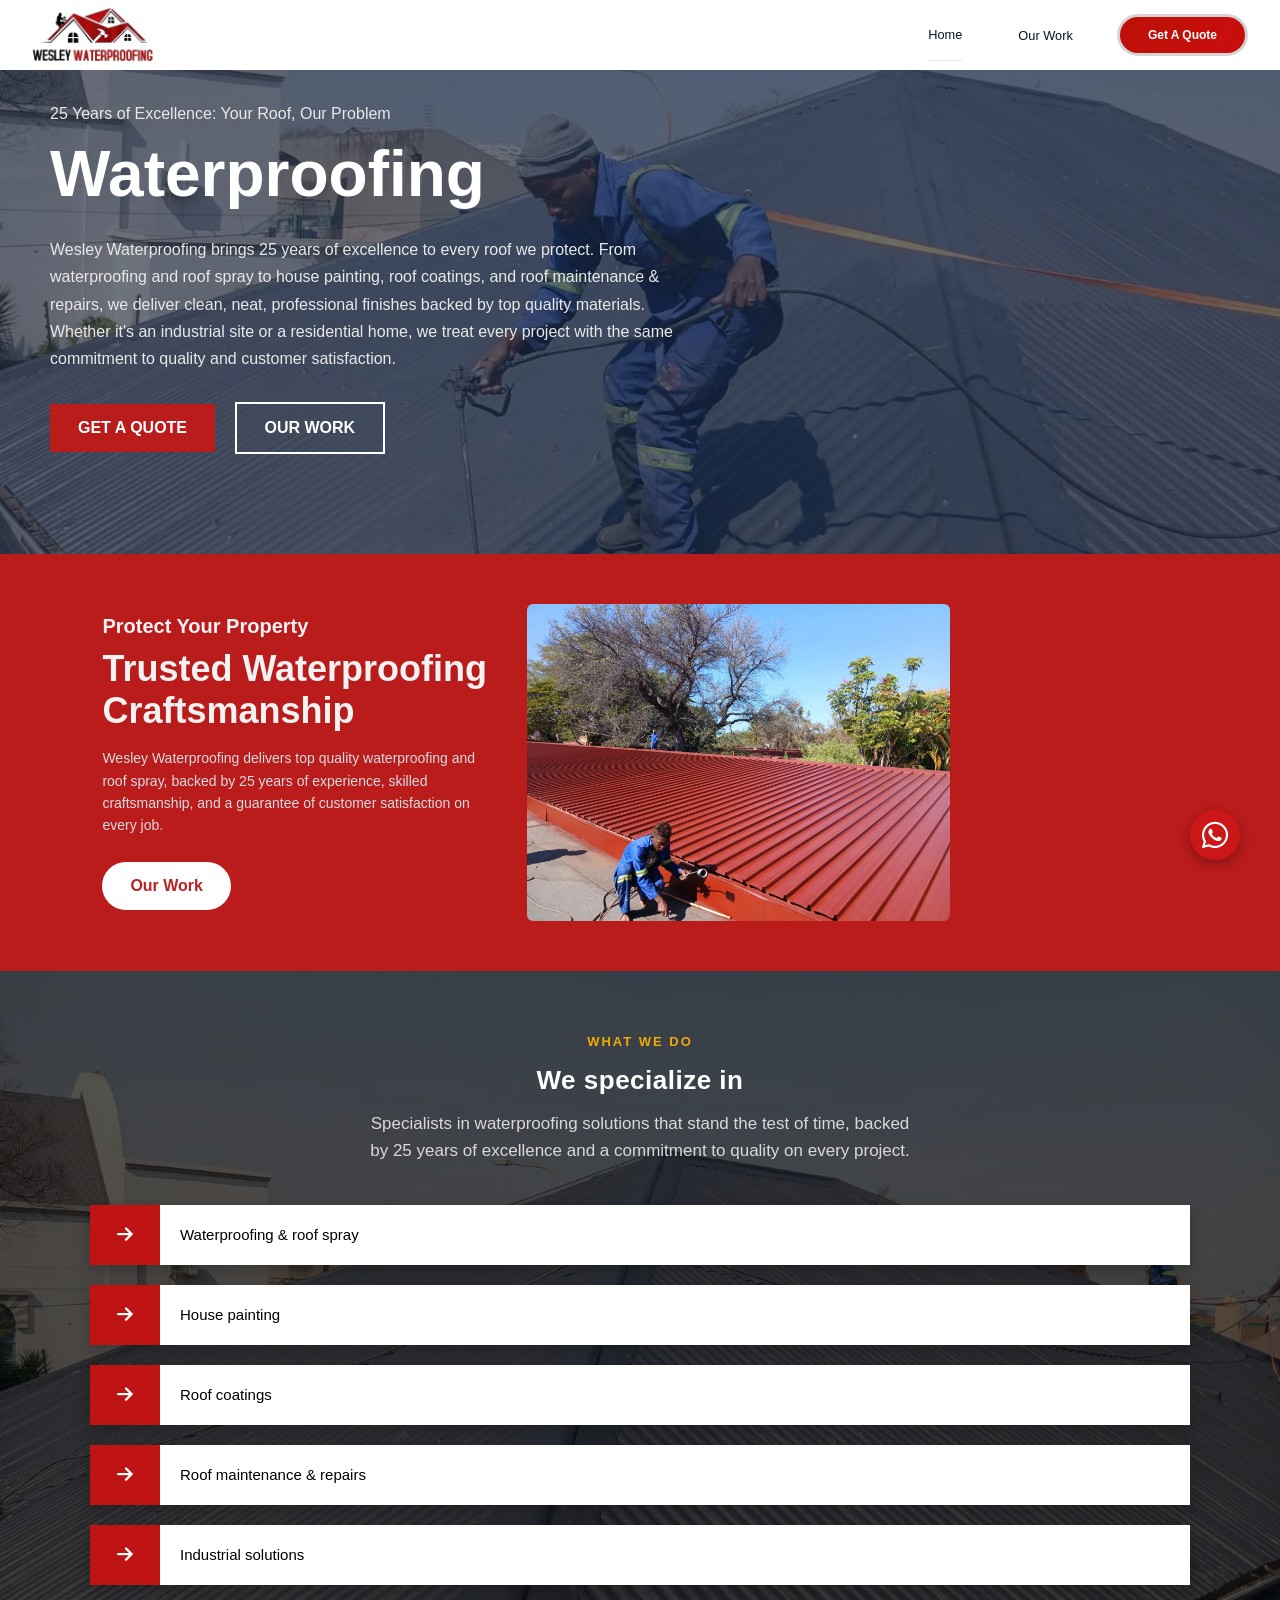
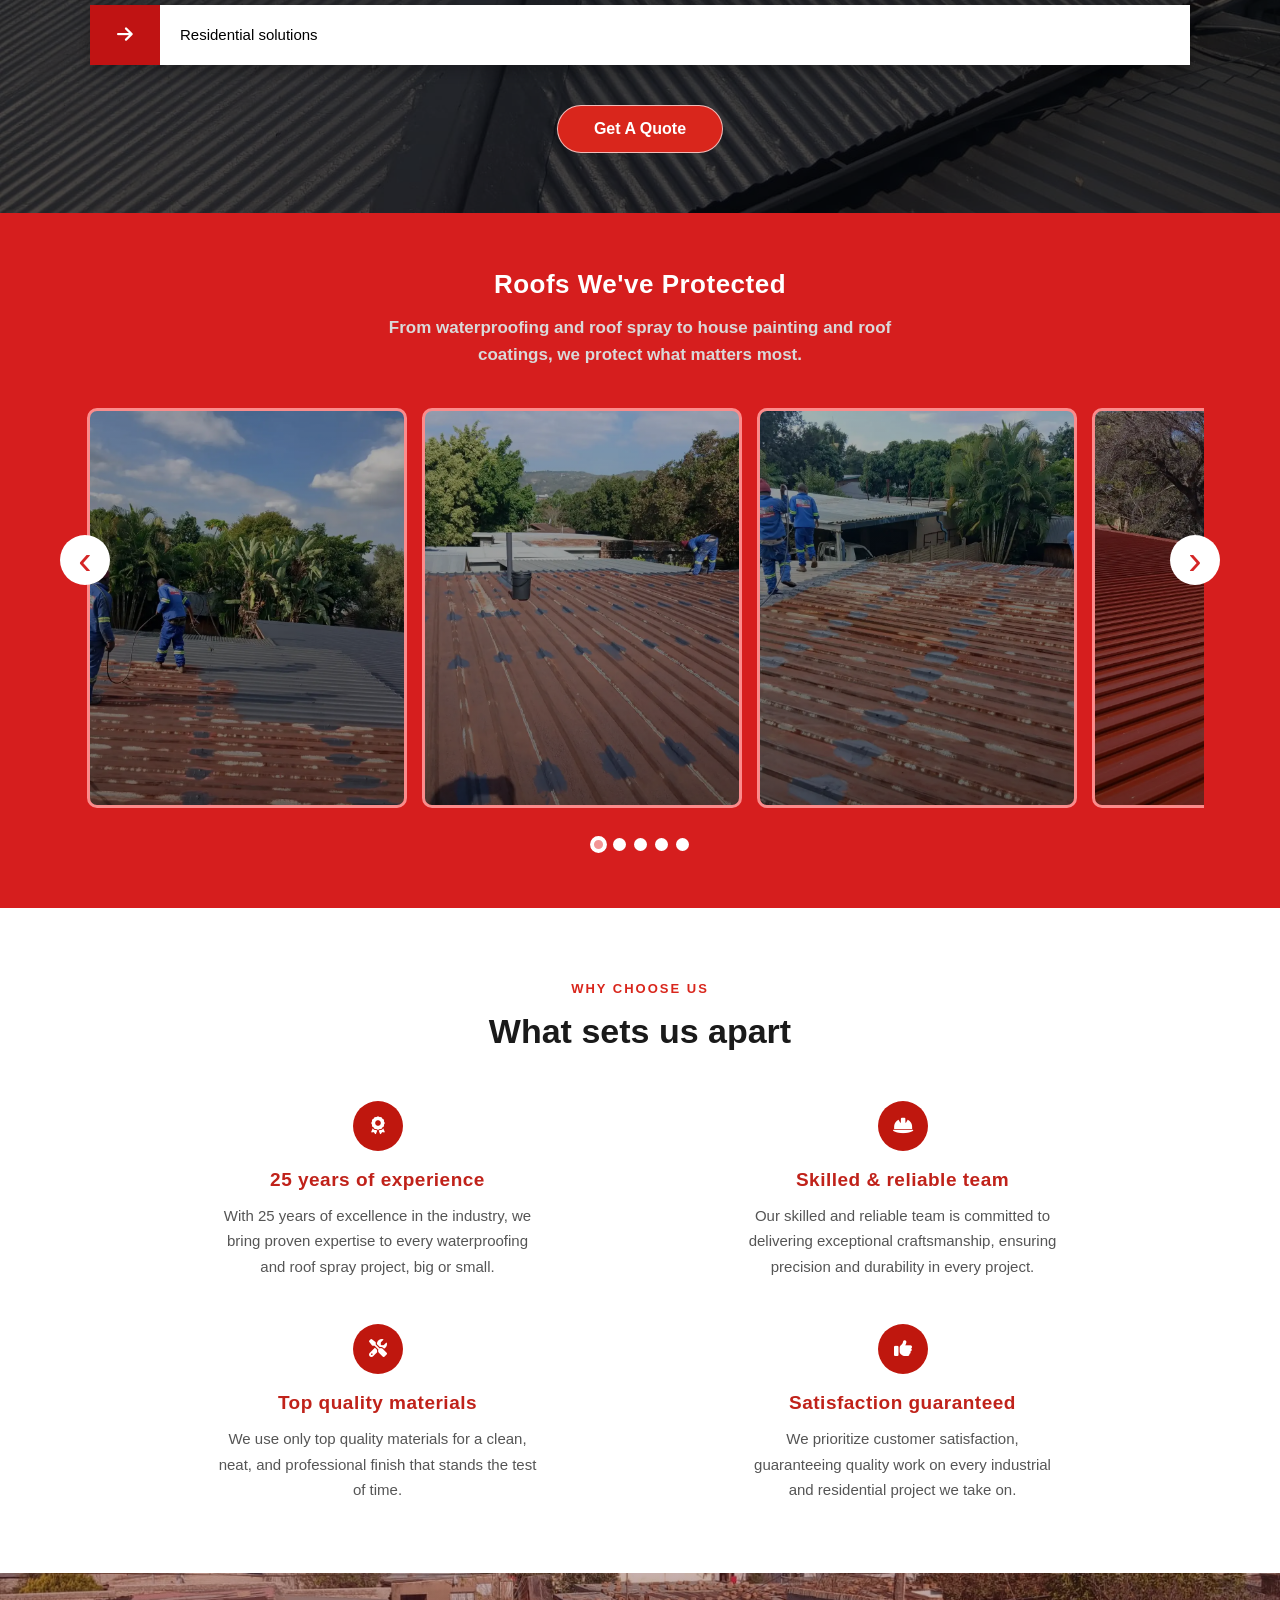
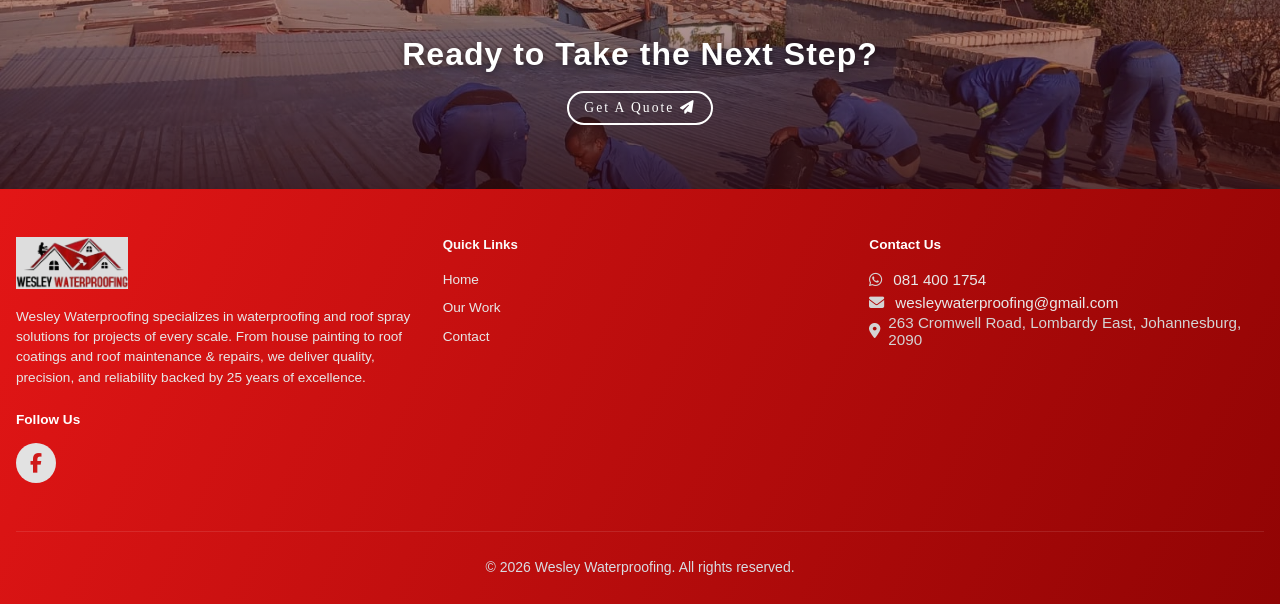
<file: index.html>
<!DOCTYPE html>
<html lang="en">
  <head>
    <meta charset="UTF-8">
    <meta name="viewport" content="width=device-width, initial-scale=1.0">
    
    <title>Wesley Waterproofing | Roof Spray, Coatings & House Painting in Johannesburg | 25 Years Experience</title>
    <meta name="description" content="Wesley Waterproofing: 25 years of excellence in waterproofing, roof spray, roof coatings, house painting and roof repairs in Lombardy East, Johannesburg. Call 081 400 1754.">
    <meta name="keywords" content="waterproofing Johannesburg, roof spray Johannesburg, roof coatings Johannesburg, house painting Johannesburg, roof maintenance and repairs Johannesburg, waterproofing Lombardy East, roof spray Lombardy East, industrial waterproofing, residential waterproofing, Wesley Waterproofing">
    <meta name="robots" content="index, follow">
    <meta name="author" content="Wesley Waterproofing">
    <link rel="canonical" href="https://www.wesleywaterproofing.co.za/">
    
    <meta name="geo.region" content="ZA-GT">
    <meta name="geo.placename" content="Lombardy East, Johannesburg, South Africa">
    
    <meta property="og:type" content="website">
    <meta property="og:title" content="Wesley Waterproofing | Your Roof, Our Problem">
    <meta property="og:description" content="Waterproofing, roof spray, roof coatings, house painting and roof repairs in Johannesburg. 25 years of excellence. Call 081 400 1754.">
    <meta property="og:url" content="https://www.wesleywaterproofing.co.za/">
    <meta property="og:image" content="https://www.wesleywaterproofing.co.za/images/og-image.jpg">
    <meta property="og:site_name" content="Wesley Waterproofing">
    <meta property="og:locale" content="en_ZA">
    
    <meta name="twitter:card" content="summary_large_image">
    <meta name="twitter:title" content="Wesley Waterproofing | Roof Spray & Waterproofing in Johannesburg">
    <meta name="twitter:description" content="25 years of excellence in waterproofing, roof coatings and house painting. Call 081 400 1754.">
    <meta name="twitter:image" content="https://www.wesleywaterproofing.co.za/images/og-image.jpg">
    
    <script type="application/ld+json">
    {
      "@context": "https://schema.org",
      "@type": "RoofingContractor",
      "@id": "https://www.wesleywaterproofing.co.za/#business",
      "name": "Wesley Waterproofing",
      "slogan": "Your Roof, Our Problem",
      "description": "Wesley Waterproofing is a Johannesburg waterproofing and roof spray company with 25 years of excellence. We offer waterproofing, roof spray, roof coatings, house painting, and roof maintenance and repairs for industrial and residential clients.",
      "url": "https://www.wesleywaterproofing.co.za/",
      "telephone": "+27814001754",
      "email": "wesleywaterproofing@gmail.com",
      "address": {
        "@type": "PostalAddress",
        "streetAddress": "263 Cromwell Road, Lombardy East",
        "addressLocality": "Johannesburg",
        "addressRegion": "Gauteng",
        "postalCode": "2090",
        "addressCountry": "ZA"
      },
      "openingHoursSpecification": {
        "@type": "OpeningHoursSpecification",
        "dayOfWeek": ["Monday", "Tuesday", "Wednesday", "Thursday", "Friday", "Saturday", "Sunday"],
        "opens": "07:00",
        "closes": "17:00"
      },
      "areaServed": [
        {"@type": "Place", "name": "Lombardy East"},
        {"@type": "City", "name": "Johannesburg"}
      ],
      "serviceType": [
        "Waterproofing",
        "Roof Spray",
        "Roof Coatings",
        "House Painting",
        "Roof Maintenance and Repairs",
        "Industrial Waterproofing",
        "Residential Waterproofing"
      ],
      "logo": "https://www.wesleywaterproofing.co.za/images/logo.jpg",
      "image": "https://www.wesleywaterproofing.co.za/images/og-image.jpg",
      "sameAs": [
        "PASTE_FACEBOOK_URL_HERE"
      ]
    }
    </script>
    
    <link rel="stylesheet" href="https://cdnjs.cloudflare.com/ajax/libs/font-awesome/6.5.0/css/all.min.css">
    <link rel="stylesheet" href="styles.css">
    </head>
<body>
 
    <nav>
        <div class="logo">
            <img src="wesleylogo.png" alt="Logo">
            <span class="logo-title"></span>
          </div>
      
        <button class="menu-toggle" id="toggle" aria-label="Toggle menu">
          <span>Menu</span>
          <div class="bars">
            <span></span>
            <span></span>
            <span></span>
          </div>
        </button>
      
        <div class="nav-links" id="navLinks">
           <a href="index.html">Home <i class="fa fa-angle-right"></i></a>
            <a href="projects.html">Our Work<i class="fa fa-angle-right"></i></a>
            <div class="nav-cta-wrap">
              <a href="contact.html" class="nav-cta"> Get A Quote </a>
            </div>
          </div>
      </nav>

      





      
      <section class="hero">
        <div>
        <p class="tag">25 Years of Excellence: <span>Your Roof, Our Problem</span></p>
      </div>
      
        <h1>Waterproofing</h1>
        <p>Wesley Waterproofing brings 25 years of excellence to every roof we protect. From waterproofing and roof spray to house painting, roof coatings, and roof maintenance & repairs, we deliver clean, neat, professional finishes backed by top quality materials. Whether it's an industrial site or a residential home, we treat every project with the same commitment to quality and customer satisfaction.</p>
        <div class="hero-btns">
          <a href="contact.html" class="btn btn-fill">GET A QUOTE</a>
          <a href="projects.html" class="btn btn-line">OUR WORK</a>
        </div>
      </section>
      
      <section class="stats">
        <div class="stats-left">
          <h4>Protect Your Property</h4>
          <h2>Trusted Waterproofing Craftsmanship</h2>
          <p>Wesley Waterproofing delivers top quality waterproofing and roof spray, backed by 25 years of experience, skilled craftsmanship, and a guarantee of customer satisfaction on every job.</p>
          <a href="projects.html" class="btn btn-fill" style="background:#ffffff;color:#bb2323; border-radius: 25px;;">Our Work</a>
        </div>
        <div class="stats-right">
          <img src="wbg3.webp" alt="Waterproofing and roof spray work">
        </div>
      </section>
      
 











      <section class="services-section">
        <div class="services-overlay">
          <div class="services-container">
            <p class="services-eyebrow">What we do</p>
            <h2 class="services-title">We specialize in</h2>
            <p class="services-subtitle">Specialists in waterproofing solutions that stand the test of time, backed by 25 years of excellence and a commitment to quality on every project.</p>
      
            <div class="services-grid">
              <div class="service-card">
                <div class="service-arrow-box"><i class="fas fa-arrow-right service-arrow"></i></div>
                <p class="service-text">Waterproofing & roof spray</p>
              </div>
      
              <div class="service-card">
                <div class="service-arrow-box"><i class="fas fa-arrow-right service-arrow"></i></div>
                <p class="service-text">House painting</p>
              </div>
      
              <div class="service-card">
                <div class="service-arrow-box"><i class="fas fa-arrow-right service-arrow"></i></div>
                <p class="service-text">Roof coatings</p>
              </div>
      
              <div class="service-card">
                <div class="service-arrow-box"><i class="fas fa-arrow-right service-arrow"></i></div>
                <p class="service-text">Roof maintenance & repairs</p>
              </div>
      
              <div class="service-card">
                <div class="service-arrow-box"><i class="fas fa-arrow-right service-arrow"></i></div>
                <p class="service-text">Industrial solutions</p>
              </div>
      
              <div class="service-card">
                <div class="service-arrow-box"><i class="fas fa-arrow-right service-arrow"></i></div>
                <p class="service-text">Residential solutions</p>
              </div>
            </div>
      
            <a href="contact.html" class="services-cta">Get A Quote</a>
          </div>
        </div>
      </section>











<style>
        
  .new{
      background-color: #0a1e44ee;
   }
      
              .cont {
                  max-width: 1200px;
                  margin: 0 auto;
                  padding: 80px 24px;
              }
      
              .heading {
                  text-align:left;
                  margin-bottom: 60px;
              }
      
              .header-label {
                  display: inline-flex;
                  align-items:flex-start;
                  gap: 8px;
                  margin-bottom: 16px;
                  font-size: 10px;
                  font-weight: 500;
                  text-transform: uppercase;
                  letter-spacing: 0.2em;
                  color: #ebf2ff;
              }
      
              .icon-2 {
                  width: 20px;
                  height: 20px;
              }
      
              .hh1 {
                  font-size: 28px;
                  font-weight: 600;
                  color: #f9fbff;
                  margin-bottom: 16px;
              }
      
              .grid {
                  display: grid;
                  grid-template-columns: repeat(auto-fit, minmax(300px, 1fr));
                  gap: 32px;
                  margin-bottom: 60px;
              }
      
              .card {
                  
                  padding: 38px 30px;
               
                  transition: transform 0.3s ease, box-shadow 0.3s ease;
              }
      
              .card:hover {
                  transform: translateY(-8px);
                  box-shadow: 0 12px 24px rgba(0, 0, 0, 0.1);
              }
      
              .asterisk {
                  color: #f9fafb;
                  font-size: 40px;
                  font-weight: bold;
                  margin-bottom: 16px;
              }
      
              .hh2 {
                  font-size:19px;
                  font-weight: 600;
                  margin-bottom: 12px;
                  color: #fafcff;
              }
      
              p {
                  color: #d8dce2;
                  font-size: 14px;
                  line-height: 1.7;
              }
      
              .contact-cont {
                  text-align: center;
                  margin-top: 60px;
              }
      
              .contact-btn {
                  display: inline-block;
                  padding: 16px 48px;
                  background-color: #ffffff;
                 
                  color: #06193b;
                  border-radius: 50px;
                  font-size: 16px;
                  font-weight: 600;
                  text-decoration: none;
                  transition: all 0.3s ease;
              }
      
              .contact-btn:hover {
               
                  transform: scale(1.05);
              }
      
              @media (max-width: 768px) {
                  h1 {
                      font-size: 36px;
                  }
      
                  .grid {
                      grid-template-columns: 1fr;
                      gap: 24px;
                  }
      
                  .card {
                      padding: 32px 24px;
                  }
              }
      
              @media (max-width: 480px) {
                  .cont {
                      padding: 60px 16px;
                  }
      
                  .hh1 {
                      font-size: 32px;
                  }
      
                  .hh2 {
                      font-size: 20px;
                  }
              }
          </style>
  
  
  


<style>


  .sl {
      font-family: 'Arial', sans-serif;
      background-color: #d61e1e;
      padding: 20px;
  }

  .carousel-container {
      max-width: 1200px;
      margin: 0 auto;
      position: relative;
  }

  .carousel-wrapper {
      overflow-x: auto;
      overflow-y: hidden;
      scroll-behavior: smooth;
      -webkit-overflow-scrolling: touch;
      scrollbar-width: none;
      -ms-overflow-style: none;
      padding-bottom: 10px;
  }

  .carousel-wrapper::-webkit-scrollbar {
      display: none;
  }

  .carousel-track {
      display: flex;
      gap: 15px;
      padding: 0 10px;
  }

  .carousel-slide {
      min-width: 320px;
      height: 400px;
      position: relative;
      background-size: cover;
      background-position: center;
     
      display: flex;
      align-items: end;
      padding: 30px;
      flex-shrink: 0;
      cursor: pointer;
      transition: transform 0.3s ease;
      border-radius: 10px;
      border: solid 3.5px rgb(251, 140, 140);
  }

  .carousel-slide:hover {
      transform: translateY(-5px);
  }

  .slide-1 {
      background-image: linear-gradient(rgba(0,0,0,0.3), rgba(0,0,0,0.5)), url('images/wp1.webp');
      background-size: cover;
      background-position: center;
     
  }

  .slide-2 {
      background-image: linear-gradient(rgba(0,0,0,0.3), rgba(0,0,0,0.5)), url('images/wp12.webp');
      background-size: cover;
      background-position: center;
  }

  .slide-3 {
      background-image: linear-gradient(rgba(0,0,0,0.3), rgba(0,0,0,0.5)), url('images/wp11.webp');
      background-size: cover;
      background-position: center;
  }

  .slide-4 {
      background-image: linear-gradient(rgba(0,0,0,0.3), rgba(0,0,0,0.5)), url('images/wp10.webp');
      background-size: cover;
      background-position: center;
  }

  .slide-5 {
      background-image: linear-gradient(rgba(0,0,0,0.3), rgba(0,0,0,0.5)), url('images/wp15.webp');
      background-size: cover;
      background-position: center;
  }

  .slide-text {
      color: white;
      font-size: 24px;
      font-weight: bold;
      text-shadow: 2px 2px 4px rgba(0,0,0,0.7);
  }



  .carousel-indicators {
      display: flex;
      justify-content: center;
      gap: 8px;
      margin-top: 20px;
      padding: 0 20px;
  }

  .indicator {
      width: 13px;
      height: 13px;
      border-radius: 50%;
      background: #ffffff;
      cursor: pointer;
      transition: all 0.3s ease;
  }

  .indicator.active {
      background: rgb(243, 150, 150);
      border: 3px solid #ffffff;
      transform: scale(1.3);
  }

  .indicator:hover {
      background: #34495e;
  }

  .carousel-nav {
      position: absolute;
      top: 50%;
      transform: translateY(-50%);
      background: rgb(255, 255, 255);
      border: none;
      width: 50px;
      height: 50px;
      border-radius: 50%;
      cursor: pointer;
      font-size: 40px;
      color: #d42626;
      display: flex;
      align-items: center;
      justify-content: center;
      transition: all 0.3s ease;
      z-index: 10;
      outline: none;
  }

  .carousel-nav:hover {
      background: rgba(255,255,255,1);
      transform: translateY(-50%) scale(1.1);
  }

  .carousel-prev {
      left: 20px;
  }

  .carousel-next {
      right: 20px;
  }

  .scroll-hint{
      text-align: right;
      margin-top: 10px;
    
      font-size: 18.5px;
   
      
      padding:5px
  }

  .linking{
    color:rgb(162, 48, 48);
    text-decoration: none;
    background-color: rgb(226, 209, 209);
    padding:7px 13px;
    border-radius: 40px;
  }
  @media (max-width: 768px) {
      .carousel-nav {
          display: none;
      }
      
      .carousel-slide {
          min-width: 280px;
          height: 300px;
      }
      
      .slide-text {
          font-size: 18px;
      }
  }

  @media (max-width: 480px) {
      .carousel-slide {
          min-width: 250px;
          height: 250px;
      }
      
      .carousel-track {
          gap: 10px;
      }
  }
</style>
<div class="sl">
<div class="carousel-container">
<h2 style="margin:3.5vh;" class="project"><span>             <h2 class="services-title">Roofs We've Protected</h2>
    <p class="services-subtitle">From waterproofing and roof spray to house painting and roof coatings, we protect what matters most.</p>
<style>
    .project{
        padding: 5px;
        text-align:center;
        font-size: 1.5rem;


  color:#f3f3f3e1;

  

    }
</style>
  <div class="carousel-wrapper" id="carouselWrapper">
      <div class="carousel-track" id="carouselTrack">
          <div class="carousel-slide slide-1">
              <div class="slide-text"></div>
          </div>
          <div class="carousel-slide slide-2">
              <div class="slide-text"></div>
          </div>
          <div class="carousel-slide slide-3">
              <div class="slide-text"></div>
          </div>
          <div class="carousel-slide slide-4">
              <div class="slide-text"></div>
          </div>
          <div class="carousel-slide slide-5">
              <div class="slide-text"></div>
          </div>

      </div>
      
      <button class="carousel-nav carousel-prev" onclick="prevSlide()">‹</button>
      <button class="carousel-nav carousel-next" onclick="nextSlide()">›</button>
  </div>
  
  <div class="carousel-indicators" id="indicators">
      <span class="indicator active" onclick="scrollToSlide(0)"></span>
      <span class="indicator" onclick="scrollToSlide(1)"></span>
      <span class="indicator" onclick="scrollToSlide(2)"></span>
      <span class="indicator" onclick="scrollToSlide(3)"></span>
      <span class="indicator" onclick="scrollToSlide(4)"></span>

  </div>
  

</div>

<script>
  const wrapper = document.getElementById('carouselWrapper');
  const indicators = document.querySelectorAll('.indicator');
  const slides = document.querySelectorAll('.carousel-slide');

  function updateActiveIndicator() {
      const scrollLeft = wrapper.scrollLeft;
      const slideWidth = slides[0].offsetWidth + 15; // slide width + gap
      const activeIndex = Math.round(scrollLeft / slideWidth);
      
      indicators.forEach((indicator, index) => {
          indicator.classList.toggle('active', index === activeIndex);
      });
  }

  function scrollToSlide(index) {
      const slideWidth = slides[0].offsetWidth + 15; // slide width + gap
      wrapper.scrollTo({
          left: index * slideWidth,
          behavior: 'smooth'
      });
  }

  function nextSlide() {
      wrapper.scrollBy({ left: 335, behavior: 'smooth' });
  }

  function prevSlide() {
      wrapper.scrollBy({ left: -335, behavior: 'smooth' });
  }

  function playSlide(index) {
      // Removed - no longer needed
  }

  // Update indicators on scroll
  wrapper.addEventListener('scroll', updateActiveIndicator);

  // Touch and mouse drag support for horizontal scrolling
  let isDown = false;
  let startX;
  let scrollLeft;

  wrapper.addEventListener('mousedown', (e) => {
      isDown = true;
      wrapper.style.cursor = 'grabbing';
      startX = e.pageX - wrapper.offsetLeft;
      scrollLeft = wrapper.scrollLeft;
  });

  wrapper.addEventListener('mouseleave', () => {
      isDown = false;
      wrapper.style.cursor = 'grab';
  });

  wrapper.addEventListener('mouseup', () => {
      isDown = false;
      wrapper.style.cursor = 'grab';
  });

  wrapper.addEventListener('mousemove', (e) => {
      if (!isDown) return;
      e.preventDefault();
      const x = e.pageX - wrapper.offsetLeft;
      const walk = (x - startX) * 2;
      wrapper.scrollLeft = scrollLeft - walk;
  });

  // Set initial cursor
  wrapper.style.cursor = 'grab';

  // Keyboard navigation
  document.addEventListener('keydown', (e) => {
      if (e.key === 'ArrowLeft') {
          wrapper.scrollBy({ left: -335, behavior: 'smooth' });
      } else if (e.key === 'ArrowRight') {
          wrapper.scrollBy({ left: 335, behavior: 'smooth' });
      }
  });

  // Initial indicator update
  updateActiveIndicator();
</script>
</div>

  



 <style>
    
      
        .why-section {
          background: #ffffff;
          width: 100%;
          padding: 70px 20px;
        }
      
        .why-container {
          max-width: 1000px;
          margin: 0 auto;
          text-align: center;
        }
      
        .why-eyebrow {
          color: #d9261c;
          font-size: 13px;
          font-weight: bold;
          letter-spacing: 2px;
          text-transform: uppercase;
          margin: 0 0 12px;
        }
      
        .why-title {
          color: #1a1a1a;
          font-size: 34px;
          font-weight: 700;
          margin: 0 0 50px;
        }
      
        .why-grid {
          display: grid;
          grid-template-columns: minmax(0, 1fr) minmax(0, 1fr);
          gap: 45px 50px;
        }
      
        .why-icon {
          width: 50px;
          height: 50px;
          border-radius: 50%;
          background: #bf170e;
          display: flex;
          align-items: center;
          justify-content: center;
          margin: 0 auto 18px;
        }
      
        .why-icon i {
          font-size: 18px;
          color: #ffffff;
        }
      
        .why-card-title {
          color: #c0221a;
          font-size: 19px;
          font-weight: 700;
          letter-spacing: 0.5px;
          margin: 0 0 12px;
        }
      
        .why-card-text {
          color: #555555;
          font-size: 15px;
          line-height: 1.7;
          max-width: 320px;
          margin: 0 auto;
        }
      
        @media (max-width: 768px) {
          .why-grid {
            grid-template-columns: 1fr;
          }
      
          .why-title {
            font-size: 26px;
          }
        }
      </style>
    
      
    <section class="why-section">
        <div class="why-container">
          <p class="why-eyebrow">Why choose us</p>
          <h2 class="why-title">What sets us apart</h2>
      
          <div class="why-grid">
            <div class="why-card">
              <div class="why-icon"><i class="fas fa-award"></i></div>
              <h3 class="why-card-title">25 years of experience</h3>
              <p class="why-card-text">With 25 years of excellence in the industry, we bring proven expertise to every waterproofing and roof spray project, big or small.</p>
            </div>
      
            <div class="why-card">
              <div class="why-icon"><i class="fas fa-hard-hat"></i></div>
              <h3 class="why-card-title">Skilled & reliable team</h3>
              <p class="why-card-text">Our skilled and reliable team is committed to delivering exceptional craftsmanship, ensuring precision and durability in every project.</p>
            </div>
      
            <div class="why-card">
              <div class="why-icon"><i class="fas fa-tools"></i></div>
              <h3 class="why-card-title">Top quality materials</h3>
              <p class="why-card-text">We use only top quality materials for a clean, neat, and professional finish that stands the test of time.</p>
            </div>
      
            <div class="why-card">
              <div class="why-icon"><i class="fas fa-thumbs-up"></i></div>
              <h3 class="why-card-title">Satisfaction guaranteed</h3>
              <p class="why-card-text">We prioritize customer satisfaction, guaranteeing quality work on every industrial and residential project we take on.</p>
            </div>
          </div>
        </div>
      </section>






  <!-- Bottom Section -->
  <section class="bottom-section">
    <h2>Ready to Take the Next Step?</h2>
    <button><a class="freqs" href="contact.html">Get A Quote <i class="fa-solid fa-paper-plane"></i> </a></button>
  </section>



  
<style>
  

    /* Bottom Section */
    .bottom-section {
        width: 100%;
        height: 24vh;
        background-image: linear-gradient(rgba(82, 9, 9, 0.321), rgba(45, 4, 4, 0.768)),
         url('wgb5.webp');
        background-size: cover;
        background-position: center;
        backdrop-filter: blur(4px);
        display: flex;
        flex-direction: column;
        align-items: center;
        justify-content: center;
        gap: 18px;
      }
  
      .bottom-section h2 {
        color: #fff;
        font-size: clamp(1.2rem, 3.5vw, 2rem);
        text-align: center;
        letter-spacing: 1px;
        text-shadow: 0 2px 8px rgba(0,0,0,0.55);
        padding: 0 16px;
      }

      .freqs{
        color: #ffffff;
        text-decoration: none;
      }
  
      .bottom-section button {
        color: #fff;
        background: transparent;
        
        border: 2px solid #fff;
        padding: 7px 15px;
        font-size: 0.85rem;
        border-radius: 35px;
        font-family: Georgia, serif;
        letter-spacing: 2px;
        cursor: pointer;
        transition: background 0.3s, color 0.3s;
      }
  
      .bottom-section button:hover {
        background: #9f0606;
     
      }
</style>





<a href="https://wa.me/27814001754" target="_blank" class="whatsapp-widget" aria-label="Chat on WhatsApp">
    <i class="fa-brands fa-whatsapp"></i>
  </a>


  <footer class="footer">
    <div class="footer-container">
        
        <!-- Company Info -->
        <div class="footer-section">
          <div class="foo">
            <div class="foo-icon"><img src="wesleylogo.png"></div> 
          </div>
  
          <style>
            .foo {
              display: flex;
              align-items: center;
            }
  
            .foo-icon img {
              width: 7rem;
             background-color: #dddddd;
              display: flex;
              align-items: center;
              justify-content: center;
            }
          </style>
  
          <br>
  
          <p>
            Wesley Waterproofing specializes in waterproofing and roof spray solutions for projects of every scale.
            From house painting to roof coatings and roof maintenance & repairs, we deliver quality, precision, and reliability backed by 25 years of excellence.
          </p>
          
          <h3 style="margin-top: 1.5rem;">Follow Us</h3>
          <div class="social-links">
            <a href="PASTE_FACEBOOK_URL_HERE" target="_blank" class="social-icon" aria-label="Facebook">
              <i class="fa-brands fa-facebook-f"></i>
            </a>
          </div>
        </div>
  
        <!-- Quick Links -->
        <div class="footer-section-lu">
          <h5>Quick Links</h5>
          <br>
          <div class="footer-links">
            <a href="index.html">Home</a>
            <a href="projects.html">Our Work</a>
            <a href="contact.html">Contact</a>
          </div>
        </div>
  
        <!-- Contact Info -->
        <div class="footer-section">
          <h3>Contact Us</h3>
          <div class="contact-inf">
  
            <div class="contact-item">
              <span><i class="fa-brands fa-whatsapp"></i></span>
              <a class="col" href="https://wa.me/27814001754">081 400 1754</a>
            </div>
  
            <div class="contact-item">
              <span><i class="fa-solid fa-envelope"></i></span>
              <a class="col" href="mailto:wesleywaterproofing@gmail.com">wesleywaterproofing@gmail.com</a>
            </div>

            <div class="contact-item">
              <span><i class="fa-solid fa-location-dot"></i></span>
              <span>263 Cromwell Road, Lombardy East, Johannesburg, 2090</span>
            </div>
  
          </div>
        </div>
    </div>
  
    <div class="footer-bottom">
      <p>&copy; 2026 Wesley Waterproofing. All rights reserved.</p>
    </div>  

  </footer>




    <script src="scripts.js"></script>
</body>
</html>
</file>
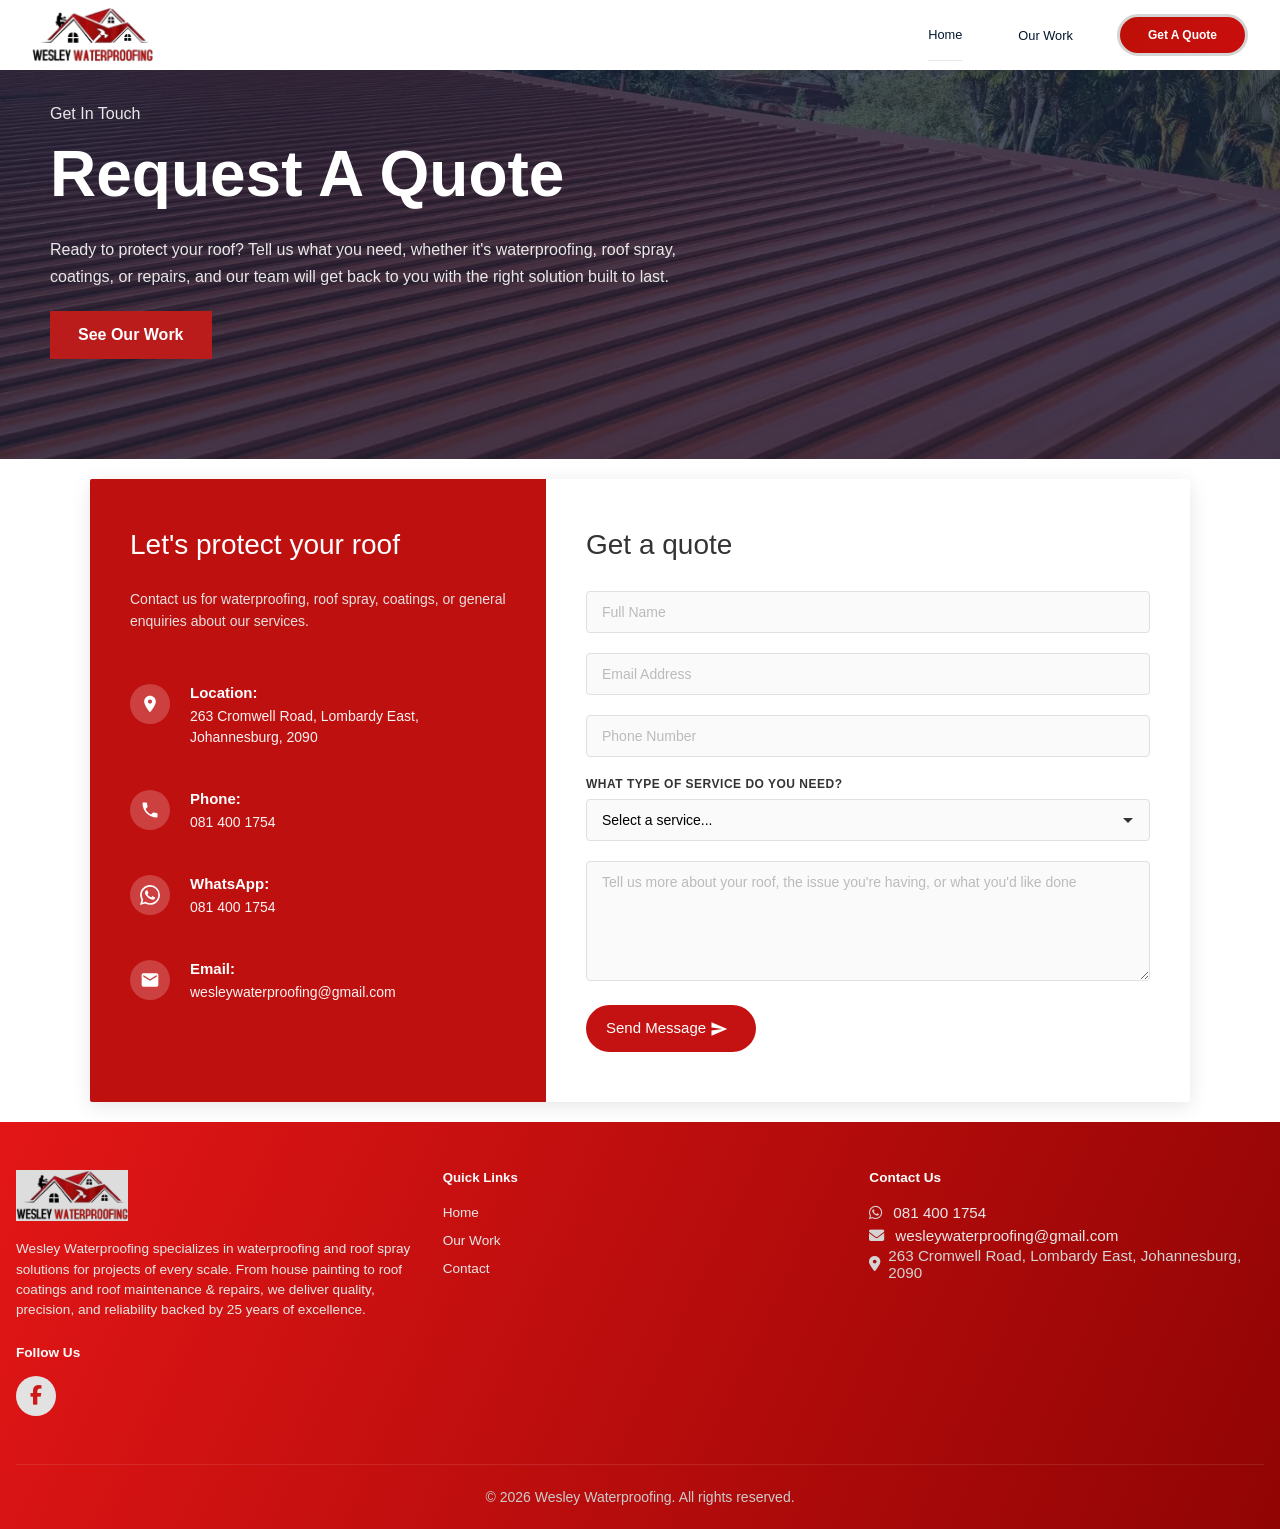
<file: contact.html>
<!DOCTYPE html>
<html lang="en">
    <head>
        <meta charset="UTF-8">
        <meta name="viewport" content="width=device-width, initial-scale=1.0">
        
        <title>Contact Wesley Waterproofing | Get a Quote in Lombardy East, Johannesburg</title>
        <meta name="description" content="Contact Wesley Waterproofing for waterproofing, roof spray, coatings and house painting in Johannesburg. Call or WhatsApp 081 400 1754 or email wesleywaterproofing@gmail.com.">
        <meta name="robots" content="index, follow">
        <meta name="author" content="Wesley Waterproofing">
        <link rel="canonical" href="https://www.wesleywaterproofing.co.za/contact.html">
        
        <meta name="geo.region" content="ZA-GT">
        <meta name="geo.placename" content="Lombardy East, Johannesburg, South Africa">
        
        <meta property="og:type" content="website">
        <meta property="og:title" content="Contact Wesley Waterproofing | Get a Quote">
        <meta property="og:description" content="Call or WhatsApp 081 400 1754 for waterproofing, roof spray, coatings and house painting in Johannesburg.">
        <meta property="og:url" content="https://www.wesleywaterproofing.co.za/contact.html">
        <meta property="og:image" content="https://www.wesleywaterproofing.co.za/images/og-image.jpg">
        <meta property="og:site_name" content="Wesley Waterproofing">
        <meta property="og:locale" content="en_ZA">
        
        <meta name="twitter:card" content="summary_large_image">
        <meta name="twitter:title" content="Contact Wesley Waterproofing | Get a Quote">
        <meta name="twitter:description" content="Call or WhatsApp 081 400 1754. Lombardy East, Johannesburg.">
        <meta name="twitter:image" content="https://www.wesleywaterproofing.co.za/images/og-image.jpg">
        
        <script type="application/ld+json">
        {
          "@context": "https://schema.org",
          "@type": "ContactPage",
          "name": "Contact Wesley Waterproofing",
          "url": "https://www.wesleywaterproofing.co.za/contact.html",
          "about": { "@id": "https://www.wesleywaterproofing.co.za/#business" }
        }
        </script>
        
        <link rel="stylesheet" href="https://cdnjs.cloudflare.com/ajax/libs/font-awesome/6.5.0/css/all.min.css">
        <link rel="stylesheet" href="styles.css">
        </head>
<body>

    <nav>
        <div class="logo">
            <img src="wesleylogo.png" alt="Logo">
            <span class="logo-title"></span>
          </div>
      
        <button class="menu-toggle" id="toggle" aria-label="Toggle menu">
          <span>Menu</span>
          <div class="bars">
            <span></span>
            <span></span>
            <span></span>
          </div>
        </button>
      
        <div class="nav-links" id="navLinks">
           <a href="index.html">Home <i class="fa fa-angle-right"></i></a>
            <a href="projects.html">Our Work<i class="fa fa-angle-right"></i></a>
            <div class="nav-cta-wrap">
              <a href="contact.html" class="nav-cta"> Get A Quote </a>
            </div>
          </div>
      </nav>

      





   
      <style>
      
        body { font-family: Arial, Helvetica, sans-serif; }
      
        /* HERO */
        .hero {
          background: linear-gradient(rgba(20,35,60,0.75), rgba(20,35,60,0.75)), url("images/wp10.webp") center/cover no-repeat;
          color:#fff;
          padding: 100px 50px;
          
        }
        .hero-tag { color:#f6b93b; font-size:22px; font-weight:bold; }
        .hero-tag span { color:#fff; }
        .hero h1 { font-size:64px; margin:10px 0 25px; }
        .hero p { font-size:16px; line-height:1.7; max-width:650px; color:#e8e8e8; }

        .hero-btns { margin-top:20px; }
        .btn { display:inline-block; 
            padding:15px 28px; 
            margin-right:15px;
             font-weight:bold; 
             text-decoration:none;
             }
        .btn-fill { background:#ba1b1b; color:#ffffff; }
        .btn-line { border:2px solid #fff; color:#fff; }
      
   

        .stats-right img { width:65%; 
            height:auto;
            
             object-fit:cover; 
             display:block; 
             border-radius:6px; 
            }
      
        /* MOBILE */
        @media (max-width:768px) {
          .hero { padding:90px 25px;}
          .hero h1 { font-size:38px; }
          .hero-btns .btn {
             padding:13px 23px;
              font-size:13px; 
              margin-right:10px;
              border-radius: 25px;
             }
      
        }
      </style>

      
<section class="hero">
    <div>
    <p class="tag">Get In Touch</p>
</div>

    <h1>Request A Quote</h1>
    <p>Ready to protect your roof? Tell us what you need, whether it's waterproofing, roof spray, coatings, or repairs, and our team will get back to you with the right solution built to last.</p>
    <div class="hero-btns">
      <a href="projects.html" class="btn btn-fill">See Our Work</a>
    </div>
  </section>

















<style>
        
    .whole{
       background: #ffffff;
    }
               .contact {
                  
                   display: flex;
                   justify-content: center;
                   align-items: center;
                   min-height: 60vh;
                   padding: 20px;
               }
       
               .contact-container {
                   display: flex;
                   max-width: 1100px;
                   width: 100%;
                   background: white;
                   border-radius: 2px;
                   overflow: hidden;
                   box-shadow: 0 4px 20px rgba(0, 0, 0, 0.1);
               }
       
               .contact-info {
                   background: rgb(191, 16, 16);
                   color: white;
                   padding: 50px 40px;
                   flex: 1;
                   min-width: 280px;
               }
       
               .contact-info h2 {
                   color: white;
                   font-size: 28px;
                   margin-bottom: 15px;
                   font-weight: 500;
               }
       
               .contact-info p {
                   color: rgb(235, 235, 235);
                   font-size: 14px;
                   line-height: 1.6;
                   margin-bottom: 40px;
                   opacity: 0.95;
               }
       
               .info-item {
                   display: flex;
                   align-items: flex-start;
                   margin-bottom: 30px;
               }
       
               .info-icon {
                   width: 40px;
                   height: 40px;
                   background: rgba(255, 255, 255, 0.2);
                   border-radius: 50%;
                   display: flex;
                   align-items: center;
                   justify-content: center;
                   margin-right: 20px;
                   flex-shrink: 0;
               }
       
               .info-icon svg {
                   width: 20px;
                   height: 20px;
                   fill: white;
               }
       
               .info-content {
                   flex: 1;
               }
       
               .info-label {
                   font-weight: 600;
                   margin-bottom: 5px;
                   font-size: 15px;
               }
       
               .info-text {
                   font-size: 14px;
                   opacity: 0.95;
                   line-height: 1.5;
               }
       
               .contact-form {
                   padding: 50px 40px;
                   flex: 1.5;
               }
       
               .contact-form h2 {
                   font-size: 28px;
                   margin-bottom: 30px;
                   color: #333;
                   font-weight: 500;
               }
       
               .form-row {
                   display: flex;
                   gap: 20px;
                   margin-bottom: 20px;
               }
       
               .form-group {
                   flex: 1;
                   margin-bottom: 20px;
               }
       
               .form-group label {
                   display: block;
                   font-size: 12px;
                   font-weight: 600;
                   color: #333;
                   margin-bottom: 8px;
                   text-transform: uppercase;
                   letter-spacing: 0.5px;
               }
       
               .form-group input,
               .form-group textarea,
               .form-group select {
                   width: 100%;
                   padding: 12px 15px;
                   border: 1px solid #e0e0e0;
                   border-radius: 4px;
                   font-size: 14px;
                   font-family: inherit;
                   transition: border-color 0.3s;
                   background: #fafafa;
               }
       
               .form-group select {
                   cursor: pointer;
                   appearance: none;
                   background-image: url("data:image/svg+xml,%3Csvg xmlns='http://www.w3.org/2000/svg' width='12' height='12' viewBox='0 0 12 12'%3E%3Cpath fill='%23333' d='M6 9L1 4h10z'/%3E%3C/svg%3E");
                   background-repeat: no-repeat;
                   background-position: right 15px center;
                   padding-right: 40px;
               }
       
               .form-group input:focus,
               .form-group textarea:focus,
               .form-group select:focus {
                   outline: none;
                   border-color: #5ecea1;
                   background: white;
               }
       
               .form-group input::placeholder,
               .form-group textarea::placeholder {
                   color: #bbb;
               }
       
               .form-group textarea {
                   resize: vertical;
                   min-height: 120px;
               }
       
               .submit-btn {
                   background:  rgb(196, 18, 18);
                   color: white;
                   border: none;
                   padding: 14px 20px;
                   font-size: 15px;
                   border-radius: 25px;
                   cursor: pointer;
                   transition: transform 0.2s, box-shadow 0.2s;
                   font-weight: 500;
               }
       
               .submit-btn:hover {
                   transform: translateY(-2px);
                   box-shadow: 0 4px 12px rgba(94, 206, 161, 0.4);
               }
       
               .submit-btn:active {
                   transform: translateY(0);
               }
       
               @media (max-width: 768px) {
                   .contact-container {
                       flex-direction: column;
                   }
       
                   .contact-info,
                   .contact-form {
                       padding: 30px 25px; 
                   }
       
                   .form-row {
                       flex-direction: column;
                       gap: 0;
                   }
       
                   .contact-info h2,
                   .contact-form h2 {
                       font-size: 24px;
                   }
               }
           </style>
   
           
      <section class="whole">


    <div class="contact">
        <div class="contact-container">
            
            <!-- CONTACT INFO PANEL -->
            <div class="contact-info">
                <h2>Let's protect your roof</h2>
                <p>Contact us for waterproofing, roof spray, coatings, or general enquiries about our services.</p>
    
                <div class="info-item">
                    <div class="info-icon">
                        <svg viewBox="0 0 24 24">
                            <path d="M12 2C8.13 2 5 5.13 5 9c0 5.25 7 13 7 13s7-7.75 7-13c0-3.87-3.13-7-7-7zm0 9.5c-1.38 0-2.5-1.12-2.5-2.5s1.12-2.5 2.5-2.5 2.5 1.12 2.5 2.5-1.12 2.5-2.5 2.5z"/>
                        </svg>
                    </div>
                    <div class="info-content">
                        <div class="info-label">Location:</div>
                        <div class="info-text">263 Cromwell Road, Lombardy East, Johannesburg, 2090</div>
                    </div>
                </div>
    
                <div class="info-item">
                    <div class="info-icon">
                        <svg viewBox="0 0 24 24">
                            <path d="M6.62 10.79c1.44 2.83 3.76 5.14 6.59 6.59l2.2-2.2c.27-.27.67-.36 1.02-.24 1.12.37 2.33.57 3.57.57.55 0 1 .45 1 1V20c0 .55-.45 1-1 1-9.39 0-17-7.61-17-17 0-.55.45-1 1-1h3.5c.55 0 1 .45 1 1 0 1.25.2 2.45.57 3.57.11.35.03.74-.25 1.02l-2.2 2.2z"/>
                        </svg>
                    </div>
                    <div class="info-content">
                        <div class="info-label">Phone:</div>
                        <div class="info-text">081 400 1754</div>
                    </div>
                </div>
    
                <div class="info-item">
                    <div class="info-icon">
                        <svg viewBox="0 0 24 24">
                            <path d="M17.472 14.382c-.297-.149-1.758-.867-2.03-.967-.273-.099-.471-.148-.67.15-.197.297-.767.966-.94 1.164-.173.199-.347.223-.644.075-.297-.15-1.255-.463-2.39-1.475-.883-.788-1.48-1.761-1.653-2.059-.173-.297-.018-.458.13-.606.134-.133.298-.347.446-.52.149-.174.198-.298.298-.497.099-.198.05-.371-.025-.52-.075-.149-.669-1.612-.916-2.207-.242-.579-.487-.5-.669-.51-.173-.008-.371-.01-.57-.01-.198 0-.52.074-.792.372-.272.297-1.04 1.016-1.04 2.479 0 1.462 1.065 2.875 1.213 3.074.149.198 2.096 3.2 5.077 4.487.709.306 1.262.489 1.694.625.712.227 1.36.195 1.871.118.571-.085 1.758-.719 2.006-1.413.248-.694.248-1.289.173-1.413-.074-.124-.272-.198-.57-.347m-5.421 7.403h-.004a9.87 9.87 0 01-5.031-1.378l-.361-.214-3.741.982.998-3.648-.235-.374a9.86 9.86 0 01-1.51-5.26c.001-5.45 4.436-9.884 9.888-9.884 2.64 0 5.122 1.03 6.988 2.898a9.825 9.825 0 012.893 6.994c-.003 5.45-4.437 9.884-9.885 9.884m8.413-18.297A11.815 11.815 0 0012.05 0C5.495 0 .16 5.335.157 11.892c0 2.096.547 4.142 1.588 5.945L.057 24l6.305-1.654a11.882 11.882 0 005.683 1.448h.005c6.554 0 11.89-5.335 11.893-11.893a11.821 11.821 0 00-3.48-8.413Z"/>
                        </svg>
                    </div>
                    <div class="info-content">
                        <div class="info-label">WhatsApp:</div>
                        <div class="info-text">081 400 1754</div>
                    </div>         
                </div>
    
                <div class="info-item">
                    <div class="info-icon">
                        <svg viewBox="0 0 24 24">
                            <path d="M20 4H4c-1.1 0-1.99.9-1.99 2L2 18c0 1.1.9 2 2 2h16c1.1 0 2-.9 2-2V6c0-1.1-.9-2-2-2zm0 4l-8 5-8-5V6l8 5 8-5v2z"/>
                        </svg>
                    </div>
                    <div class="info-content">
                        <div class="info-label">Email:</div>
                        <div class="info-text">wesleywaterproofing@gmail.com</div>
                    </div>
                </div>
    
            </div>
    
     <!-- CONTACT FORM -->
<div class="contact-form">
    <h2>Get a quote</h2>
    <form action="https://formsubmit.co/wesleywaterproofing@gmail.com" method="POST">

        <div class="form-group">
            <input type="text" id="fullname" name="Full Name" placeholder="Full Name" required>
        </div>

        <div class="form-group">
            <input type="email" id="email" name="Email Address" placeholder="Email Address" required>
        </div>

        <div class="form-group">
            <input type="tel" id="phone" name="Phone Number" placeholder="Phone Number" required>
        </div>

        <div class="form-group">
            <label for="service">What type of service do you need?</label>
            <select id="service" name="Service Needed" required>
                <option value="">Select a service...</option>
                <option value="waterproofing-roof-spray">Waterproofing & Roof Spray</option>
                <option value="house-painting">House Painting</option>
                <option value="roof-coatings">Roof Coatings</option>
                <option value="roof-maintenance-repairs">Roof Maintenance & Repairs</option>
                <option value="industrial">Industrial Solutions</option>
                <option value="residential">Residential Solutions</option>
                <option value="other">Other / Custom Project</option>
            </select>
        </div>

        <div class="form-group">
            <textarea id="message" name="Message" placeholder="Tell us more about your roof, the issue you're having, or what you'd like done"></textarea>
        </div>

        <input type="hidden" name="_subject" value="New Booking Request - Wesley Waterproofing">
        <input type="hidden" name="_template" value="table">
        <input type="hidden" name="_captcha" value="false">
        <input type="hidden" name="_next" value="https://www.wesleywaterproofing.co.za/contact.html">

        <button type="submit" class="submit-btn">
            
            Send Message 
             <svg style="width: 18px; height: 18px; margin-right: 8px; vertical-align: middle;" viewBox="0 0 24 24" fill="white">
                <path d="M2.01 21L23 12 2.01 3 2 10l15 2-15 2z"/>
            </svg>
        </button>
    </form>
</div>
    
        </div>
    </div>


</section>



   <footer class="footer">
    <div class="footer-container">
        
        <!-- Company Info -->
        <div class="footer-section">
          <div class="foo">
            <div class="foo-icon"><img src="wesleylogo.png"></div> 
          </div>
  
          <style>
            .foo {
              display: flex;
              align-items: center;
            }
  
            .foo-icon img {
              width: 7rem;
             background-color: #dddddd;
              display: flex;
              align-items: center;
              justify-content: center;
            }
          </style>
  
          <br>
  
          <p>
            Wesley Waterproofing specializes in waterproofing and roof spray solutions for projects of every scale.
            From house painting to roof coatings and roof maintenance & repairs, we deliver quality, precision, and reliability backed by 25 years of excellence.
          </p>
          
          <h3 style="margin-top: 1.5rem;">Follow Us</h3>
          <div class="social-links">
            <a href="PASTE_FACEBOOK_URL_HERE" target="_blank" class="social-icon" aria-label="Facebook">
              <i class="fa-brands fa-facebook-f"></i>
            </a>
          </div>
        </div>
  
        <!-- Quick Links -->
        <div class="footer-section-lu">
          <h5>Quick Links</h5>
          <br>
          <div class="footer-links">
            <a href="index.html">Home</a>
            <a href="projects.html">Our Work</a>
            <a href="contact.html">Contact</a>
          </div>
        </div>
  
        <!-- Contact Info -->
        <div class="footer-section">
          <h3>Contact Us</h3>
          <div class="contact-inf">
  
            <div class="contact-item">
              <span><i class="fa-brands fa-whatsapp"></i></span>
              <a class="col" href="https://wa.me/27814001754">081 400 1754</a>
            </div>
  
            <div class="contact-item">
              <span><i class="fa-solid fa-envelope"></i></span>
              <a class="col" href="mailto:wesleywaterproofing@gmail.com">wesleywaterproofing@gmail.com</a>
            </div>

            <div class="contact-item">
              <span><i class="fa-solid fa-location-dot"></i></span>
              <span>263 Cromwell Road, Lombardy East, Johannesburg, 2090</span>
            </div>
  
          </div>
        </div>
    </div>
  
    <div class="footer-bottom">
      <p>&copy; 2026 Wesley Waterproofing. All rights reserved.</p>
    </div>  

  </footer>




    <script src="scripts.js"></script>
</body>
</html>
</file>
<file: styles.css>
* { 
    margin: 0; 
    padding: 0; 
    box-sizing: border-box; 
  }
  
  body { font-family: Arial, Helvetica, sans-serif; }
      
  /* HERO */
  .hero {
    background: linear-gradient(rgba(20, 35, 60, 0.653), rgba(20, 35, 60, 0.596)), url("wbg1.webp") center/cover no-repeat;
    color:#fff;
    padding: 100px 50px;
    
  }
  .hero-tag { color:#f6b93b; font-size:22px; font-weight:bold; }
  .hero-tag span { color:#fff; }
  .hero h1 { font-size:64px; margin:10px 0 25px; }
  .hero p { font-size:16px; line-height:1.7; max-width:650px; color:#e8e8e8; }

  .hero-btns { margin-top:30px; }
  .btn { display:inline-block; 
      padding:15px 28px; 
      margin-right:15px;
       font-weight:bold; 
       text-decoration:none;
       }
  .btn-fill { background:#ba1b1b; color:#ffffff; }
  .btn-line { border:2px solid #fff; color:#fff; }

  /* STATS */
  .stats { background:#ba1b1b; color:#f2f2f2; display:flex; flex-wrap:wrap; align-items:center; padding:50px 8%; }
  .stats-left { flex:1 1 300px; padding-right:30px; }
  .stats-left h4 { font-size:20px; margin-bottom:10px; }
  .stats-left h2 { font-size:36px; margin-bottom:15px; }
  .stats-left p { line-height:1.6; max-width:400px; margin-bottom:25px; }
  .stats-right { flex:2 1 400px; }

  .stats-right img { width:65%; 
      height:auto;
      
       object-fit:cover; 
       display:block; 
       border-radius:6px; 
      }

  /* MOBILE */
  @media (max-width:768px) {
    .hero { padding:90px 25px;}
    .hero h1 { font-size:38px; }
    .hero-btns .btn {
       padding:13px 23px;
        font-size:13px; 
        margin-right:10px;
        border-radius: 25px;
       }
    .stats { flex-direction:column; padding:40px 6%; }
    .stats-right { display:none; }
  }













    nav {
        background:white;
        padding: 0 32px;
        display: flex;
        align-items: center;
        width: 100%;
        justify-content: space-between;
        height: 70px;
        position: fixed;
        z-index: 1000;
      }
      
      .logo {
        display: flex;
        align-items: center;
        gap: 10px;
      }
      
      .logo img {
        height:3.5rem;
        width: auto;
        display: block;
      }
      
      .logo-title {
        font-size: 0.80rem;
        font-weight: 700;
        color:#ffffff;
        letter-spacing: 0.08em;
        text-transform:capitalize;
      }
      
      .menu-toggle {
        display: flex;
        align-items: center;
        gap: 10px;
        background: none;
        border: none;
        cursor: pointer;
        font-size: 0.75rem;
        font-weight: 700;
        color: #c80606 ;
        letter-spacing: 0.03em;
      }
      
      .menu-toggle .bars {
        display: flex;
        flex-direction: column;
        gap: 5px;
      }
      
      .menu-toggle .bars span {
        display: block;
        width: 22px;
        height: 3px;
        background:  #d51f1f ;
        transition: all 0.3s ease;
      }
      
      .menu-toggle.open .bars span:nth-child(1) {
        transform: translateY(7.5px) rotate(45deg);
      }
      .menu-toggle.open .bars span:nth-child(2) {
        opacity: 0;
      }
      .menu-toggle.open .bars span:nth-child(3) {
        transform: translateY(-7.5px) rotate(-45deg);
      }
      
      .nav-links {
        display: grid;
        grid-template-rows: 0fr;
        flex-direction: column;
        background: #ffffff;
        position: absolute;
        top: 70px;
        left: 0;
        right: 0;
        z-index: 100;
        opacity: 0;
        overflow: hidden;
        pointer-events: none;
        transition: grid-template-rows 0.4s cubic-bezier(0.4, 0, 0.2, 1),
                    opacity 0.4s cubic-bezier(0.4, 0, 0.2, 1);
      }
      
      .nav-links.open {
        grid-template-rows: 1fr;
        opacity: 1;
        pointer-events: auto;
      }
      
      .nav-links a:not(.nav-cta) {
        display: flex;
        justify-content: space-between;
        align-items: center;
        margin: 0 28px;
        padding: 18px 0;
        color: #02162e;
        text-decoration: none;
        font-weight: 500;
        font-size: 0.80rem;
        border-bottom: 1px solid #e8e8e8;
        transition: color 0.2s;
      }
      
      .nav-links a:not(.nav-cta):last-of-type {
        border-bottom: none;
      }
      
      .nav-links a:not(.nav-cta):hover {
        color: #5e954c;
      }
      
      .nav-links a:not(.nav-cta):hover i {
        opacity: 1;
        color: #c0392b;
      }
      
      .nav-links a:not(.nav-cta) i {
        font-size: 0.9rem;
        color: #02162e;
        opacity: 0.4;
        transition: opacity 0.2s, color 0.2s;
      }
      
      .nav-cta-wrap {
        padding: 24px 28px;
        display: flex;
        justify-content: center;
      }
      
      .nav-cta {
        background: linear-gradient(110deg, #bd1007 0%, rgb(201, 14, 14) 100%);
        color: #ffffff !important;
        border: 3px solid #d4d4d4;
        padding: 11px 28px !important;
        border-radius: 999px !important;
        font-size: 0.75rem !important;
        font-weight: 700 !important;
        text-decoration: none;
        transition: background 0.2s ease, transform 0.15s ease !important;
        display: inline-block;
      }
      
      .nav-cta:hover {
        background: linear-gradient(110deg, #162d0f 0%, rgb(25, 52, 18) 100%);
      }
      
      
          @media (min-width: 768px) {
        .menu-toggle {
          display: none;
        }
      
        .nav-links {
          display: flex;
          flex-direction: row;
          align-items: center;
          position: static;
          background: transparent;
          opacity: 1;
          visibility: visible;
          max-height: none;
          grid-template-rows: unset;
          overflow: visible;
          pointer-events: auto;
          transition: none;
        }
      
      
        .nav-links a::after {
          margin: 0;
          padding: 0 16px;
          color: #02162e;
          border-bottom: none;
          font-size: 0.85rem;
        }
      
        .nav-links a:not(.nav-cta) i {
          display: none;
        }
      
        .nav-links a:not(.nav-cta):hover {
          color: #5e954c;
          opacity: 1;
        }
      
        .nav-cta-wrap {
          padding: 0 0 0 16px;
        }
      
        .nav-cta {
          padding: 10px 22px;
          font-size: 0.8rem;
        }
      }






















      .services-section {
        background-image: url('wbg4.webp');
        background-size: cover;
        background-position: center;
        background-repeat: no-repeat;
        width: 100%;
      }
    
      .services-overlay {
        background: rgba(0, 0, 0, 0.68);
        width: 100%;
        padding: 60px 20px;
      }
    
      .services-container {
        max-width: 1100px;
        margin: 0 auto;
        text-align: center;
      }
    
      .services-eyebrow {
        color: #f2a900;
        font-size: 13px;
        font-weight: bold;
        letter-spacing: 2px;
        text-transform: uppercase;
        margin: 0 0 12px;
      }
    
      .services-title {
        color: #ffffff;
        font-size: 38px;
        font-weight: 700;
        letter-spacing: 0.5px;
        margin: 0 0 14px;
      }
    
      .services-subtitle {
        color: #d9d9d9;
        font-size: 17px;
        line-height: 1.6;
        max-width: 560px;
        margin: 0 auto 40px;
      }
    
      .services-grid {
        display: grid;
        grid-template-columns: minmax(0, 1fr) minmax(0, 1fr);
        gap: 20px;
        width: 100%;
      }
    
      .service-card {
        background: #ffffff;
        
       
        display: flex;
        align-items: stretch;
        min-height: 60px;
        min-width: 0;
        overflow: hidden;
        text-align: left;
        box-shadow: 0 6px 16px rgba(0, 0, 0, 0.25);
        transition: transform 0.2s ease, box-shadow 0.2s ease;
      }
    
      .service-card:hover {
        transform: translateY(-4px);
        box-shadow: 0 10px 22px rgba(0, 0, 0, 0.35);
      }
    
      .service-arrow-box {
        background: #c01313;
     
        border-radius: 0;
        display: flex;
        align-items: center;
        justify-content: center;
        width: 70px;
        flex-shrink: 0;
      }
    
      .service-arrow {
        font-size: 18px;
        color: #ffffff;
      }
    
      .service-text {
        font-size: 15px;
        color: #000000;
        margin: 0;
        line-height: 1.4;
        padding: 0 20px;
        display: flex;
        align-items: center;
        min-width: 0;
        word-wrap: break-word;
      }
    
      .services-cta {
        display: inline-block;
        background: #d9261c;
        color: #ffffff;
        font-size: 16px;
        
        font-weight: bold;
        text-decoration: none;
        padding: 14px 36px;
        border-radius: 30px;
        margin-top: 40px;
        border: 1.8px solid rgba(255, 255, 255, 0.689);
        cursor: pointer;
        transition: background 0.2s ease, transform 0.2s ease;
      }
    
      .services-cta:hover {
        background: #b81e16;
        transform: translateY(-2px);
      }
        .services-grid {
          grid-template-columns: 1fr;
        }
    
        .services-title {
          font-size: 26px;
        }













































  


  /* ===== FOOTER STYLES ===== */
  /* ===== FOOTER STYLES ===== */
   /* ===== FOOTER STYLES ===== */
    /* ===== FOOTER STYLES ===== */
     /* ===== FOOTER STYLES ===== */
      /* ===== FOOTER STYLES ===== */
      .footer {
        background: linear-gradient(115deg, #e31616 0%, #910404 100%);
        color: rgb(250, 250, 250);
        padding: 3rem 1rem 1.5rem;
    }
    
    .footer-container {
        max-width: 1280px;
        margin: 0 auto;
        display: grid;
        grid-template-columns: 1fr;
        gap: 2rem;
    }
    
    .footer-section h3 {
        color:rgb(255, 255, 255);
        font-size: 0.85rem;
        margin-bottom: 1rem;
    }
    
    .footer-section p,
    .footer-section-lu a {
        color: rgb(231, 231, 231);
        line-height: 1.5;
        text-decoration: none;
        font-size: 0.85rem;
    }
    
    .footer-section a:hover {
        color: rgb(16, 20, 45);
    }
    
    .footer-links {

        display: flex;
        flex-direction: column;
        gap: 0.5rem;
        
    }
    
    .contact-info {
      
        display: flex;
        flex-direction: column;
        gap: 0.75rem;
        font-size: 0.95rem;
    }
    
    .contact-item {
      color: #d4d4d4;
        font-size: 0.95rem;
        display: flex;
        align-items: center;
        gap: 0.5rem;
    }
    .col{
      padding:3px;
      text-decoration: none;
      color: #e8e8e8;
    }
    .emergency-number {
 
        font-size: 1rem;
        font-weight: bold;
        color: #ffffff;
        margin-top: 0.5rem;
    }
    
    /* Social Links Styles */
    .social-links {
        display: flex;
        gap: 1rem;
        margin-top: 0.5rem;
    }
    
    .social-icon {
        display: flex;
        align-items: center;
        justify-content: center;
        width: 40px;
        height: 40px;
        border-radius: 50%;
        background: rgb(226, 226, 226);
        color: rgb(207, 25, 25);
        transition: all 0.3s ease;
        text-decoration: none;
    }
    
    .social-icon:hover {
        background:rgb(20, 20, 20);
        color: rgb(255, 255, 255);
        transform: translateY(-3px);
    }
    
    .social-icon i {
        font-size: 1.2rem;
    }
    
    .footer-bottom {
        margin-top: 3rem;
        padding-top: 1.5rem;
        border-top: 1px solid rgba(255, 255, 255, 0.1);
        text-align: center;
        color: rgb(204, 204, 204);
        font-size: 0.875rem;
    }
    
    /* ===== RESPONSIVE ===== */
    @media (min-width: 768px) {
        .footer-container {
            grid-template-columns: repeat(3, 1fr);
        }
    }
    



    .whatsapp-widget {
      position: fixed;
      bottom: 40px;
      right: 40px;
      background-color: #cb1717;
      color: #fff;
      width: 50px;
      height: 50px;
      border-radius: 50%;
      display: flex;
      align-items: center;
      justify-content: center;
      font-size: 30px;
      box-shadow: 0 4px 12px rgba(0, 0, 0, 0.3);
      z-index: 1000;
      text-decoration: none;
      animation: whatsapp-pulse 1.5s infinite;
  }

  .whatsapp-widget:hover {
      background-color: #1ebe5b;
  }

  @keyframes whatsapp-pulse {
      0% {
          box-shadow: 0 0 0 0 rgba(37, 211, 102, 0.6), 0 4px 12px rgba(0, 0, 0, 0.3);
      }
      70% {
          box-shadow: 0 0 0 18px rgba(37, 211, 102, 0), 0 4px 12px rgba(0, 0, 0, 0.3);
      }
      100% {
          box-shadow: 0 0 0 0 rgba(37, 211, 102, 0), 0 4px 12px rgba(0, 0, 0, 0.3);
      }
  }

  @media (max-width: 480px) {
      .whatsapp-widget {
          width: 55px;
          height: 55px;
          font-size: 28px;
          bottom: 20px;
          right: 20px;
      }
  }
</file>
